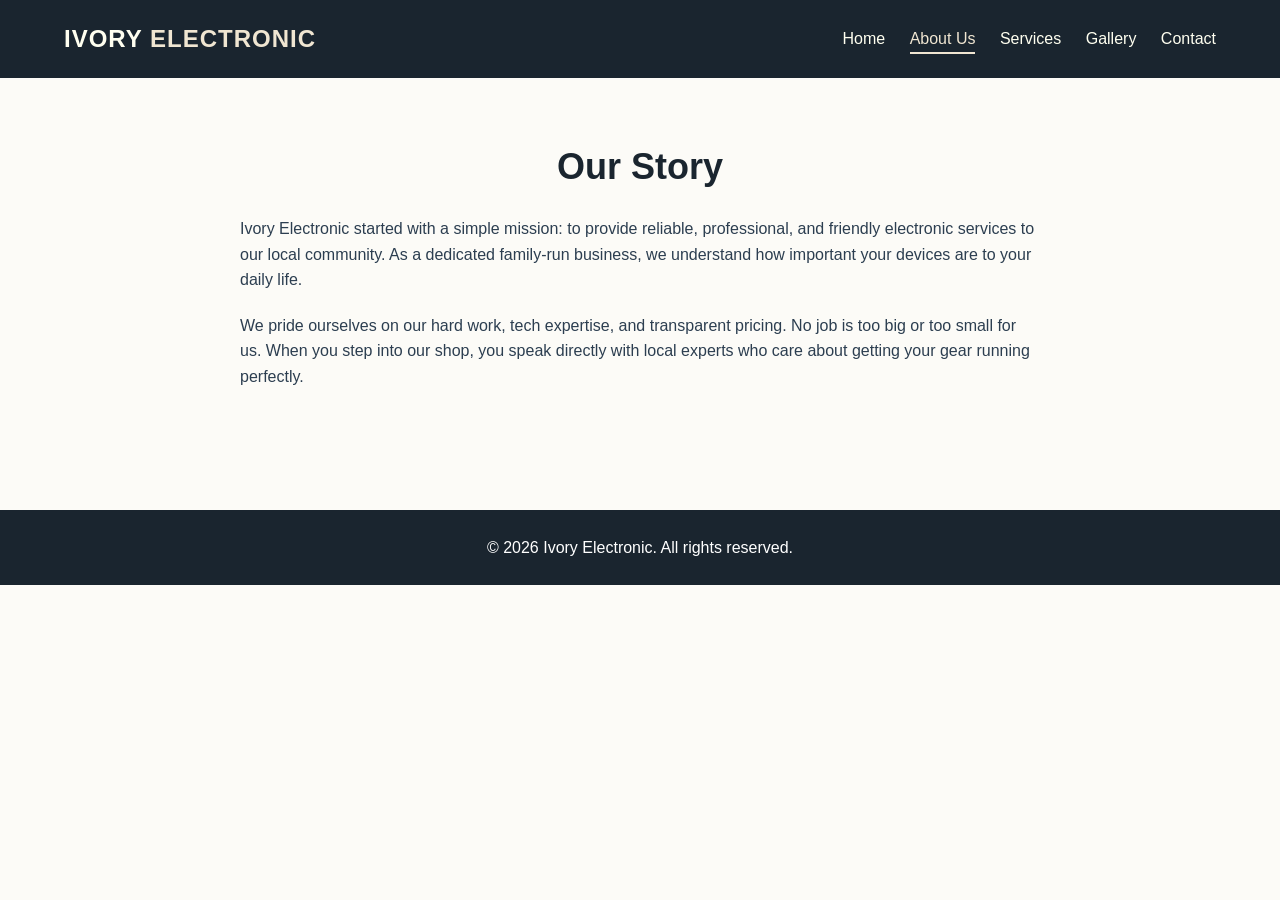
<file: about.html>
<!DOCTYPE html>
<html lang="en">
<head>
    <meta charset="UTF-8">
    <meta name="viewport" content="width=device-width, initial-scale=1.0">
    <title>About Us - Ivory Electronic</title>
    <link rel="stylesheet" href="css\style.css">
</head>
<body>

    <header>
        <div class="logo">IVORY <span>ELECTRONIC</span></div>
        <nav>
            <a href="index.html">Home</a>
            <a href="about.html" class="active">About Us</a>
            <a href="services.html">Services</a>
            <a href="gallery.html">Gallery</a>
            <a href="contact.html">Contact</a>
        </nav>
    </header>

    <section class="container">
        <h1>Our Story</h1>
        <p style="max-width: 800px; margin: 0 auto 20px auto; text-align: left;">Ivory Electronic started with a simple mission: to provide reliable, professional, and friendly electronic services to our local community. As a dedicated family-run business, we understand how important your devices are to your daily life.</p>
        <p style="max-width: 800px; margin: 0 auto; text-align: left;">We pride ourselves on our hard work, tech expertise, and transparent pricing. No job is too big or too small for us. When you step into our shop, you speak directly with local experts who care about getting your gear running perfectly.</p>
    </section>

    <footer>
        <p>&copy; 2026 Ivory Electronic. All rights reserved.</p>
    </footer>

    <script src="js\script.js"></script>
</body>
</html>
</file>
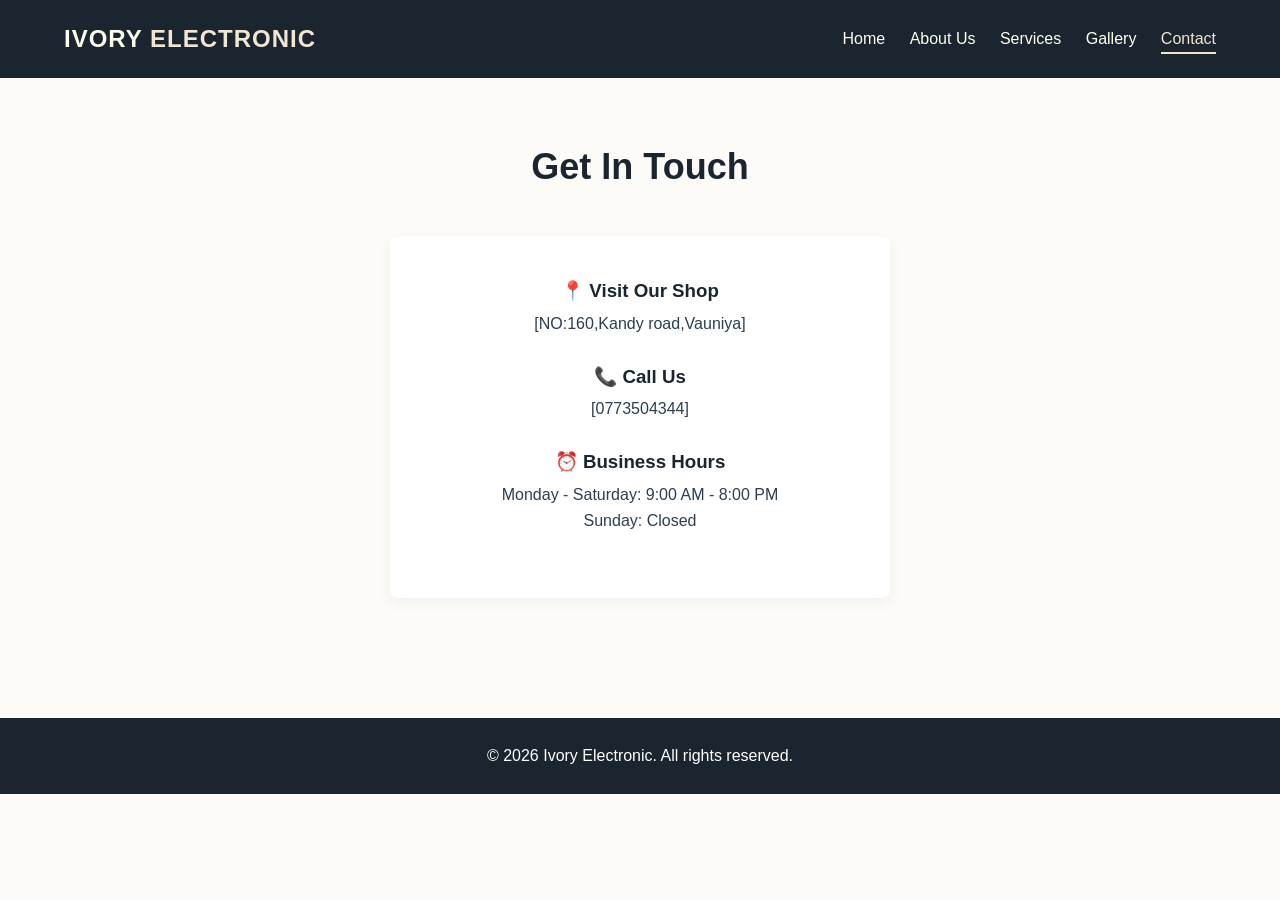
<file: contact.html>
<!DOCTYPE html>
<html lang="en">
<head>
    <meta charset="UTF-8">
    <meta name="viewport" content="width=device-width, initial-scale=1.0">
    <title>Contact Us - Ivory Electronic</title>
    <link rel="stylesheet" href="css\style.css">
</head>
<body>

    <header>
        <div class="logo">IVORY <span>ELECTRONIC</span></div>
        <nav>
            <a href="index.html">Home</a>
            <a href="about.html">About Us</a>
            <a href="services.html">Services</a>
            <a href="gallery.html">Gallery</a>
            <a href="contact.html" class="active">Contact</a>
        </nav>
    </header>

    <section class="container">
        <h1>Get In Touch</h1>
        <div class="contact-card">
            <div class="contact-item">
                <h3>📍 Visit Our Shop</h3>
                <p>[NO:160,Kandy road,Vauniya]</p>
            </div>
            <div class="contact-item">
                <h3>📞 Call Us</h3>
                <p>[0773504344]</p>
            </div>
            <div class="contact-item">
                <h3>⏰ Business Hours</h3>
                <p>Monday - Saturday: 9:00 AM - 8:00 PM<br>Sunday: Closed</p>
            </div>
        </div>
    </section>

    <footer>
        <p>&copy; 2026 Ivory Electronic. All rights reserved.</p>
    </footer>

    <script src="js\script.js"></script>
</body>
</html>
</file>
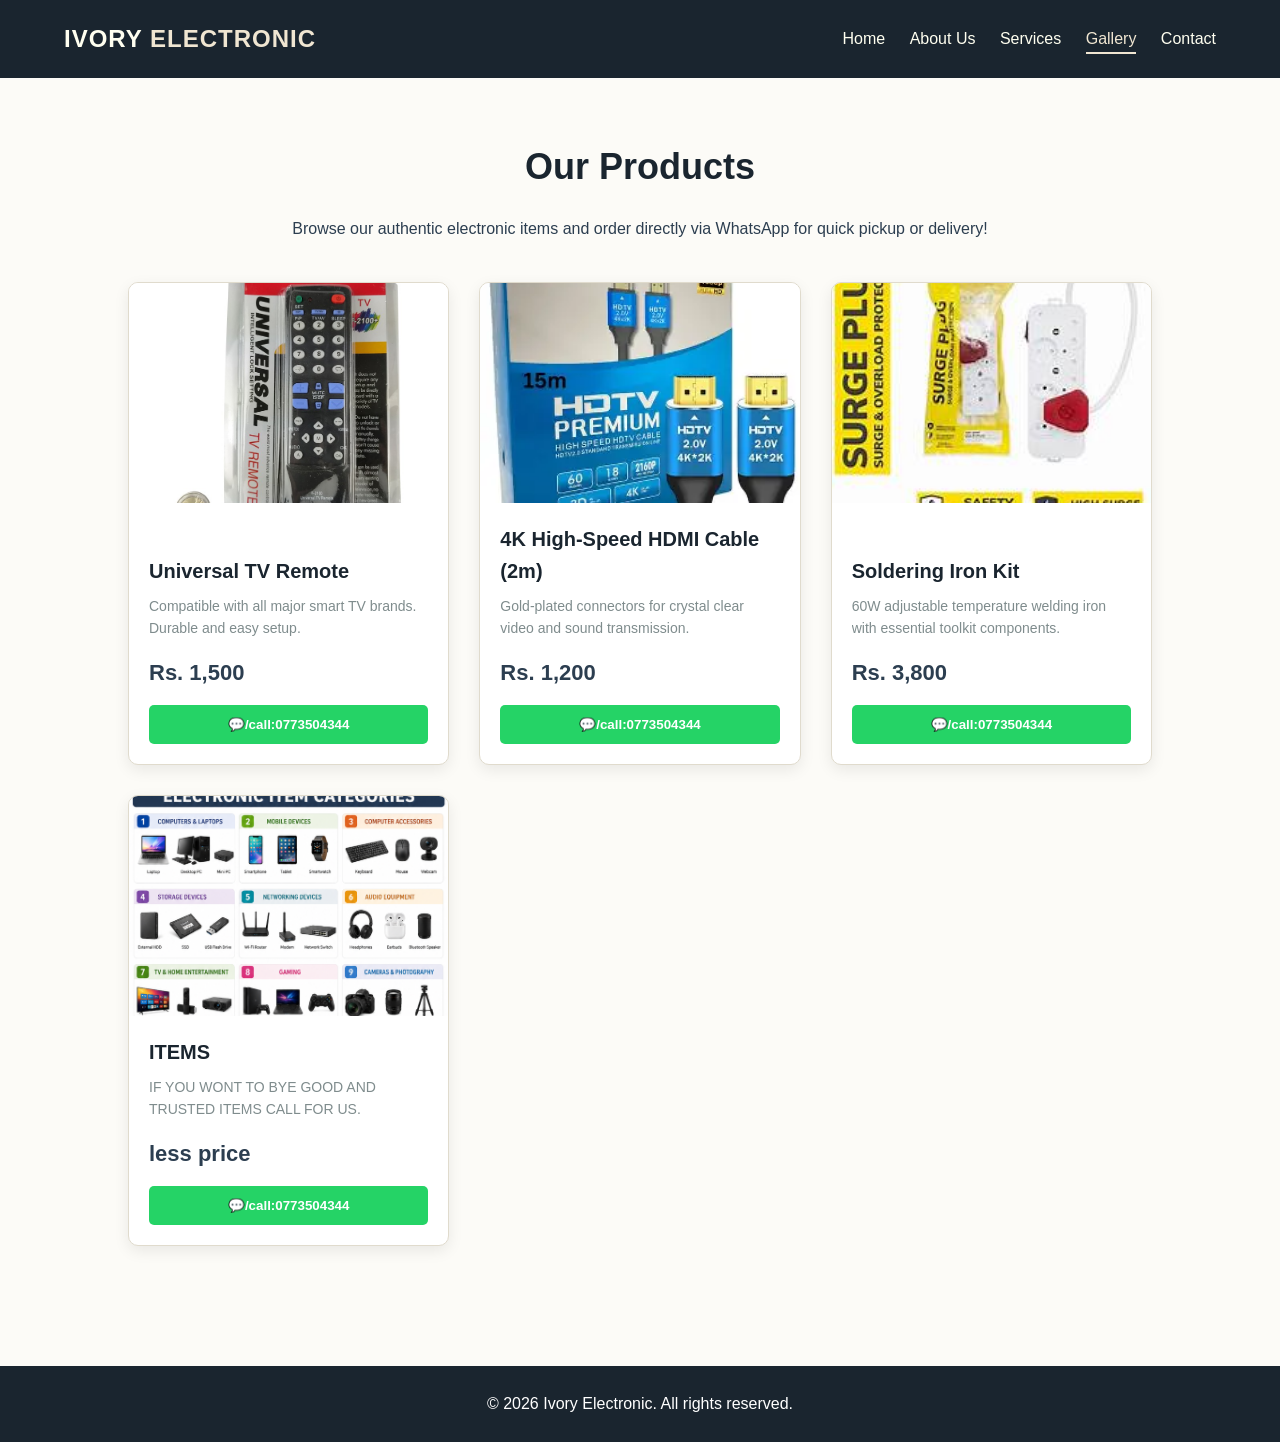
<file: gallery.html>
<!DOCTYPE html>
<html lang="en">
<head>
    <meta charset="UTF-8">
    <meta name="viewport" content="width=device-width, initial-scale=1.0">
    <title>Shop - Ivory Electronic</title>
    <link rel="stylesheet" href="css\style.css">
    <style>
        /* Extra styles specifically for the E-commerce Shop Cards */
        .shop-grid {
            display: grid;
            grid-template-columns: repeat(auto-fit, minmax(280px, 1fr));
            gap: 30px;
            margin-top: 40px;
        }

        .product-card {
            background: white;
            border-radius: 10px;
            box-shadow: 0 5px 15px rgba(0,0,0,0.08);
            overflow: hidden;
            transition: 0.3s;
            display: flex;
            flex-direction: column;
            justify-content: space-between;
            border: 1px solid #e0dbcd;
        }

        .product-card:hover {
            transform: translateY(-5px);
            box-shadow: 0 8px 25px rgba(0,0,0,0.15);
        }

        .product-img {
            width: 100%;
            height: 220px;
            object-fit: cover;
            background-color: #f4f1ea;
        }

        .product-details {
            padding: 20px;
            text-align: left;
        }

        .product-title {
            font-size: 20px;
            font-weight: 600;
            color: #1a252f;
            margin-bottom: 8px;
        }

        .product-desc {
            font-size: 14px;
            color: #7f8c8d;
            margin-bottom: 15px;
            height: 45px;
            overflow: hidden;
        }

        .product-price {
            font-size: 22px;
            font-weight: bold;
            color: #2c3e50;
            margin-bottom: 15px;
        }

        .buy-btn {
            display: block;
            background-color: #25D366; /* WhatsApp Green */
            color: white;
            text-align: center;
            padding: 12px;
            text-decoration: none;
            font-weight: bold;
            border-radius: 5px;
            transition: 0.3s;
            border: none;
            width: 100%;
            cursor: pointer;
        }

        .buy-btn:hover {
            background-color: #128C7E;
        }
    </style>
</head>
<body>

    <header>
        <div class="logo">IVORY <span>ELECTRONIC</span></div>
        <nav>
            <a href="index.html">Home</a>
            <a href="about.html">About Us</a>
            <a href="services.html">Services</a>
            <a href="gallery.html" class="active">Gallery</a>
            <a href="contact.html">Contact</a>
        </nav>
    </header>

    <section class="container">
        <h1>Our Products</h1>
        <p>Browse our authentic electronic items and order directly via WhatsApp for quick pickup or delivery!</p>
        
        <div class="shop-grid">
            
            <div class="product-card">
                <img src="img\universal-tv-remote.jpg" alt="Universal TV Remote" class="product-img">
                <div class="product-details">
                    <div class="product-title">Universal TV Remote</div>
                    <div class="product-desc">Compatible with all major smart TV brands. Durable and easy setup.</div>
                    <div class="product-price">Rs. 1,500</div>
                    <button class="buy-btn" onclick="orderProduct('Universal TV Remote', 'Rs. 1,500')">💬/call:0773504344</button>
                </div>
            </div>

            <div class="product-card">
                <img src="img\OIP.webp" alt="4K High-Speed HDMI Cable" class="product-img">
                <div class="product-details">
                    <div class="product-title">4K High-Speed HDMI Cable (2m)</div>
                    <div class="product-desc">Gold-plated connectors for crystal clear video and sound transmission.</div>
                    <div class="product-price">Rs. 1,200</div>
                    <button class="buy-btn" onclick="orderProduct('4K HDMI Cable (2m)', 'Rs. 1,200')">💬/call:0773504344</button>
                </div>
            </div>

            <div class="product-card">
                <img src="img\OIP (1).jpeg" alt="Adjustable Soldering Iron Kit" class="product-img">
                <div class="product-details">
                    <div class="product-title">Soldering Iron Kit</div>
                    <div class="product-desc">60W adjustable temperature welding iron with essential toolkit components.</div>
                    <div class="product-price">Rs. 3,800</div>
                    <button class="buy-btn" onclick="orderProduct('Soldering Iron Kit', 'Rs. 3,800')">💬/call:0773504344</button>
                </div>
            </div>

            <div class="product-card">
                <img src= "img\8b2bcdb9-3128-43b5-9fbb-f9b63c17914f.png"alt="MORE ITEMS AVALIABLE IN OUR SHOP" class="product-img">
                <div class="product-details">
                    <div class="product-title"> ITEMS </div>
                    <div class="product-desc">IF YOU WONT TO BYE GOOD AND TRUSTED ITEMS CALL FOR US.</div>
                    <div class="product-price">less price</div>
                    <button class="buy-btn" onclick="orderProduct('Soldering Iron Kit', 'Rs. 3,800')">💬/call:0773504344</button>

                    
                </div>
            </div>
            
            
            </div>

        </div>
    </section>

    <footer>
        <p>&copy; 2026 Ivory Electronic. All rights reserved.</p>
    </footer>

    <script src="js\script.js"></script>
</body>
</html>
</file>
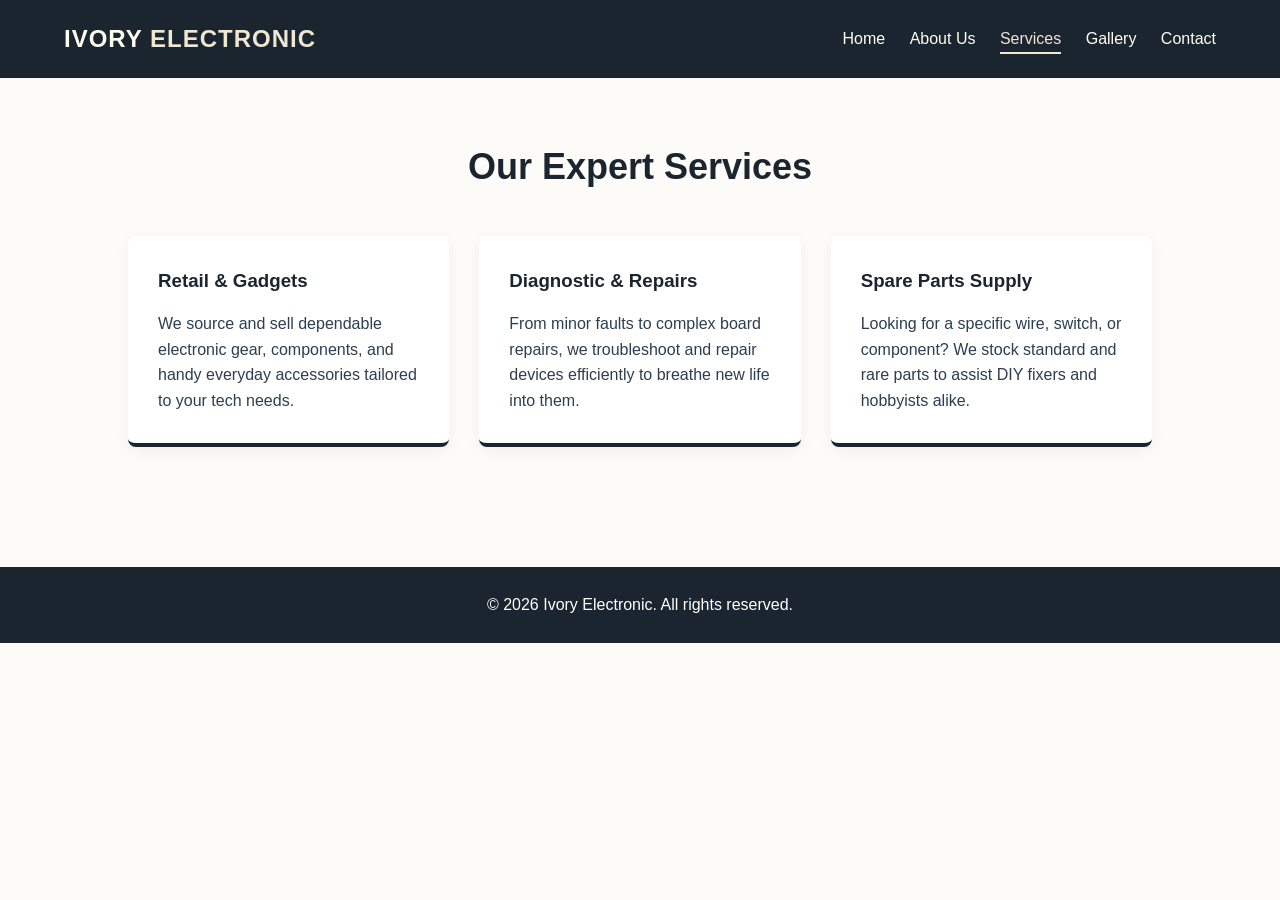
<file: services.html>
<!DOCTYPE html>
<html lang="en">
<head>
    <meta charset="UTF-8">
    <meta name="viewport" content="width=device-width, initial-scale=1.0">
    <title>Our Services - Ivory Electronic</title>
    <link rel="stylesheet" href="css\style.css">
</head>
<body>

    <header>
        <div class="logo">IVORY <span>ELECTRONIC</span></div>
        <nav>
            <a href="index.html">Home</a>
            <a href="about.html">About Us</a>
            <a href="services.html" class="active">Services</a>
            <a href="gallery.html">Gallery</a>
            <a href="contact.html">Contact</a>
        </nav>
    </header>

    <section class="container">
        <h1>Our Expert Services</h1>
        <div class="services-grid">
            <div class="card">
                <h3>Retail & Gadgets</h3>
                <p>We source and sell dependable electronic gear, components, and handy everyday accessories tailored to your tech needs.</p>
            </div>
            <div class="card">
                <h3>Diagnostic & Repairs</h3>
                <p>From minor faults to complex board repairs, we troubleshoot and repair devices efficiently to breathe new life into them.</p>
            </div>
            <div class="card">
                <h3>Spare Parts Supply</h3>
                <p>Looking for a specific wire, switch, or component? We stock standard and rare parts to assist DIY fixers and hobbyists alike.</p>
            </div>
        </div>
    </section>

    <footer>
        <p>&copy; 2026 Ivory Electronic. All rights reserved.</p>
    </footer>

    <script src="js\script.js"></script>
</body>
</html>
</file>
